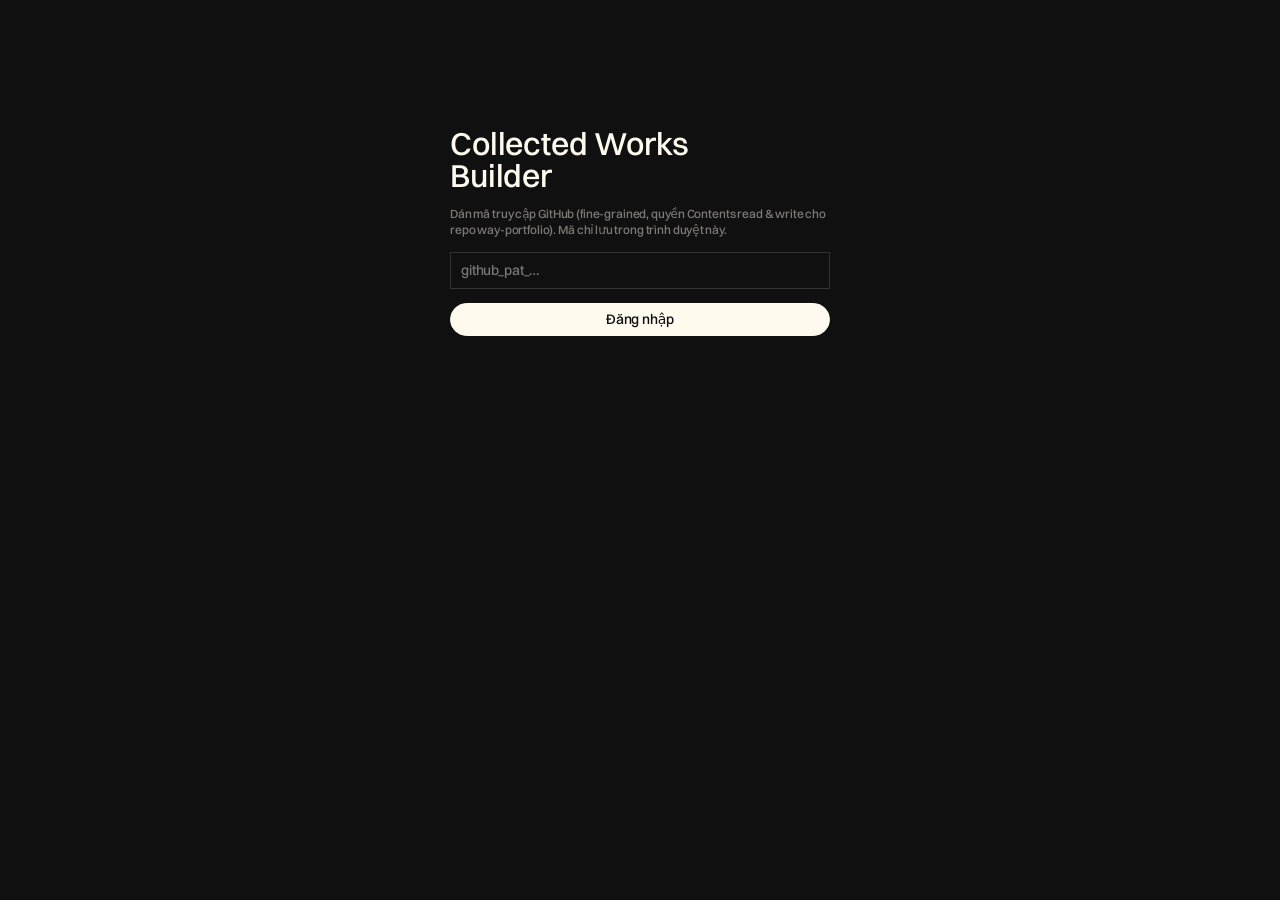
<file: admin/index.html>
<!DOCTYPE html>
<html lang="vi">
<head>
<meta charset="utf-8">
<meta name="viewport" content="width=device-width, initial-scale=1">
<meta name="robots" content="noindex,nofollow">
<title>Builder — Collected Works</title>
<link rel="icon" type="image/png" href="../favicon-32.png">
<style>
@font-face{font-family:"Switzer";font-weight:500;src:url(../assets/fonts/Switzer-Medium.woff2) format("woff2")}
@font-face{font-family:"Switzer";font-weight:400;src:url(../assets/fonts/Switzer-Regular.woff2) format("woff2")}
:root{--bg:#101010;--fg:#fffaee;--mut:rgba(255,250,238,.45);--line:rgba(255,250,238,.14);--card:#171717;--acc:#fffaee;color-scheme:dark}
*{box-sizing:border-box;margin:0;padding:0}
body{background:var(--bg);color:var(--fg);font:500 14px/1.35 "Switzer",system-ui,sans-serif;letter-spacing:-.01em}
button,input,textarea,select{font:inherit;color:inherit;letter-spacing:inherit}
button{background:none;border:.5px solid var(--line);border-radius:100px;padding:6px 12px;cursor:pointer;white-space:nowrap}
button:hover{border-color:var(--fg)}
button.pri{background:var(--fg);color:var(--bg);border-color:var(--fg)}
button.ghost{border-color:transparent;color:var(--mut)} button.ghost:hover{color:var(--fg)}
button:disabled{opacity:.4;cursor:default}
input,textarea,select{width:100%;background:transparent;border:.5px solid var(--line);padding:8px 10px;outline:none}
input:focus,textarea:focus,select:focus{border-color:var(--fg)}
textarea{resize:vertical;min-height:70px}
label{display:flex;flex-direction:column;gap:4px;color:var(--mut);font-size:12px}
label > *{color:var(--fg);font-size:14px}
.row{display:flex;gap:10px;align-items:flex-end}
.row > *{flex:1;min-width:0}
.row > .shrink{flex:none}
header{position:sticky;top:0;z-index:5;display:flex;justify-content:space-between;align-items:center;gap:12px;padding:12px 20px;background:var(--bg);border-bottom:.5px solid var(--line)}
header h1{font-size:18px;font-weight:500}
header .st{color:var(--mut);font-size:12px}
.wrap{display:grid;grid-template-columns:280px 1fr;min-height:calc(100vh - 57px)}
aside{border-right:.5px solid var(--line);padding:16px;display:flex;flex-direction:column;gap:8px}
.wi{display:flex;align-items:center;gap:10px;padding:8px;border:.5px solid transparent;cursor:pointer;user-select:none}
.wi:hover{border-color:var(--line)} .wi.on{border-color:var(--fg)}
.wi img{width:56px;aspect-ratio:16/9;object-fit:cover;background:#222;flex:none}
.wi .t{flex:1;min-width:0;overflow:hidden;text-overflow:ellipsis;white-space:nowrap}
.wi .h{color:var(--mut);cursor:grab;padding:0 4px}
.wi.drag{opacity:.4}
main{padding:20px 28px 120px;display:flex;flex-direction:column;gap:28px;max-width:980px}
section{display:flex;flex-direction:column;gap:12px}
section > h2{font-size:22px;font-weight:500;display:flex;justify-content:space-between;align-items:center}
section > h2 button{font-size:14px}
.grid2{display:grid;grid-template-columns:1fr 1fr;gap:12px}
.box{border:.5px solid var(--line);padding:14px;display:flex;flex-direction:column;gap:12px;background:var(--card)}
.box .bh{display:flex;justify-content:space-between;align-items:center;gap:8px}
.box .bh b{font-weight:500}
.tag{font-size:11px;color:var(--mut);border:.5px solid var(--line);border-radius:100px;padding:2px 8px}
.slot{display:flex;gap:10px;align-items:center}
.thumb{width:120px;aspect-ratio:16/9;background:#222 center/cover no-repeat;flex:none;position:relative;overflow:hidden}
.thumb video,.thumb img{width:100%;height:100%;object-fit:cover;display:block}
.thumb.big{width:260px;aspect-ratio:auto;min-height:90px;background:#222}
.thumb.big img,.thumb.big video{height:auto;object-fit:contain}
.slot.stack{flex-direction:column;align-items:stretch}
.slot.stack .thumb.big{width:100%}
.cols{display:grid;gap:12px}
.lgrid{display:grid;gap:12px;grid-template-columns:repeat(2,minmax(0,1fr));align-items:start}
.lg-full{grid-template-columns:1fr}
.lg-three-46{grid-template-columns:repeat(3,minmax(0,1fr))}
.lg-half-45-169.swapped .lc0,.lg-bento.swapped .lc0{order:2}
.lg-bento .lc0{grid-column:1;grid-row:1 / span 2}
.lg-bento .lc1{grid-column:2;grid-row:1} .lg-bento .lc2{grid-column:2;grid-row:2}
.lg-bento.swapped .lc0{grid-column:2} .lg-bento.swapped .lc1,.lg-bento.swapped .lc2{grid-column:1}
.lcell{display:flex;flex-direction:column;gap:6px}
.spec{font-size:11px;color:var(--mut)}
.meta{font-size:12px;color:var(--mut)} .meta.warn{color:#ffb86b}
.sw{flex-direction:row;align-items:center;gap:6px;color:var(--fg);font-size:13px;cursor:pointer}
.sw input{width:auto}
.thumb.big img,.thumb.big video{height:100%;object-fit:cover}
.lpick{display:grid;grid-template-columns:repeat(5,minmax(0,1fr));gap:10px}
.lpick button{border-radius:0;display:flex;flex-direction:column;gap:8px;align-items:stretch;padding:10px;white-space:normal;text-align:left}
.mini{display:grid;gap:3px;height:54px}
.mini i{background:var(--mut);opacity:.5;display:block}
@media (max-width:800px){.lpick{grid-template-columns:repeat(2,1fr)}.lgrid,.lg-three-46{grid-template-columns:1fr}.lg-bento .lc0,.lg-bento .lc1,.lg-bento .lc2{grid-column:auto;grid-row:auto}}
.slot .info{flex:1;min-width:0;display:flex;flex-direction:column;gap:6px}
.slot .path{color:var(--mut);font-size:12px;word-break:break-all}
.items{display:flex;flex-direction:column;gap:10px}
.it{border-top:.5px dashed var(--line);padding-top:10px;display:flex;flex-direction:column;gap:8px}
.mut{color:var(--mut);font-size:12px}
.login{max-width:420px;margin:12vh auto;display:flex;flex-direction:column;gap:14px;padding:20px}
.login h1{font-size:32px;font-weight:500;line-height:1}
.qback{position:fixed;inset:0;background:rgba(0,0,0,.7);display:flex;align-items:center;justify-content:center;z-index:50;padding:16px}
.qbox{background:var(--card);border:.5px solid var(--line);padding:16px;display:flex;flex-direction:column;gap:12px;width:min(520px,100%);max-height:94vh;overflow:auto}
.qprev{background:#111;display:flex;justify-content:center}.qprev img{max-width:100%;max-height:40vh;display:block}
.qbox label{display:flex;flex-direction:column;gap:6px}.qsize{font-size:14px}
.toast{position:fixed;left:50%;bottom:20px;transform:translateX(-50%);background:var(--fg);color:var(--bg);padding:10px 16px;border-radius:100px;opacity:0;transition:opacity .3s;pointer-events:none;max-width:90vw;text-align:center}
.toast.on{opacity:1}
.empty{color:var(--mut);padding:40px 0}
@media (max-width:800px){.wrap{grid-template-columns:1fr}aside{border-right:0;border-bottom:.5px solid var(--line)}.grid2{grid-template-columns:1fr}main{padding:16px}}
.tabs{display:flex;gap:6px;margin-right:auto;margin-left:12px}
button.tab.on{background:var(--fg);color:var(--bg);border-color:var(--fg)}
/* Playground: extra images of a shot */
.xs{display:flex;flex-wrap:wrap;gap:10px;align-items:flex-start}
.xi{width:132px;display:flex;flex-direction:column;gap:6px;border:.5px solid transparent;padding:6px;background:var(--card);cursor:grab;user-select:none}
.xi:hover{border-color:var(--line)} .xi.drag{opacity:.4}
.xi .xt{position:relative;aspect-ratio:4/5;background:#222;overflow:hidden}
.xi .xt img{width:100%;height:100%;object-fit:contain;display:block;-webkit-user-drag:none}
.xi .xn{position:absolute;left:4px;top:4px;font-size:11px;background:var(--bg);color:var(--mut);padding:1px 6px;border-radius:100px}
.xi .xb{display:flex;gap:4px}
.xi .xb button{flex:1;padding:3px 0;font-size:12px}
.xadd{width:132px;min-height:120px;border-style:dashed;border-radius:0;white-space:normal}
</style>
</head>
<body>
<div id="app"></div>
<div class="toast" id="toast"></div>
<script>
(function(){
/* ======== Settings ======== */
var REPO={owner:"robertwilliamdao",repo:"way-portfolio",branch:"main"};
var DATA_PATH="data/works.js", MEDIA_DIR="assets/works/", PLAY_PATH="data/play.js", PLAY_DIR="assets/play/";
var MAX_IMG=1920, IMG_Q=.82, MAX_FILE=25*1024*1024;
var SUGGEST_Q=.78, SUGGEST_Q_HEAVY=.7, HEAVY_BYTES=400*1024;   /* default for new uploads; lower if the 1920px file is still > 400KB (grainy images) */
var API="https://api.github.com/repos/"+REPO.owner+"/"+REPO.repo;

/* ======== State ======== */
var token=localStorage.getItem("way-gh-token")||"";
var works=[], sel=0, play=[], psel=0, playOk=true, mode="works", dirty=false, pending={};   /* play = Playground shots; playOk=false if data/play.js could not be read (then it is never overwritten) */   /* pending: path -> {blob, url, kind} */
var app=document.getElementById("app");

/* ======== Helpers ======== */
function h(tag,attrs,kids){ var el=document.createElement(tag); attrs=attrs||{};
  for(var k in attrs){ var v=attrs[k]; if(k==="on") for(var e in v) el.addEventListener(e,v[e]); else if(k==="html") el.innerHTML=v; else if(v!==false&&v!=null) el.setAttribute(k,v===true?"":v); }
  (kids||[]).forEach(function(c){ if(c!=null) el.appendChild(typeof c==="string"?document.createTextNode(c):c); }); return el; }
function toast(msg,ms){ var t=document.getElementById("toast"); t.textContent=msg; t.classList.add("on"); clearTimeout(t._t); t._t=setTimeout(function(){ t.classList.remove("on"); },ms||2600); }
function slug(s){ return (s||"work").toLowerCase().normalize("NFD").replace(/[\u0300-\u036f]/g,"").replace(/đ/g,"d").replace(/[^a-z0-9]+/g,"-").replace(/^-|-$/g,"")||"work"; }
function isVideo(p){ return /\.(mp4|webm|mov|m4v)(\?|$)/i.test(p||""); }
function src(p){ if(!p) return ""; if(pending[p]) return pending[p].url; if(/^https?:|^blob:|^data:/.test(p)) return p; return "../"+p; }
function mark(){ dirty=true; renderHeader(); }
function b64ToText(b){ return decodeURIComponent(escape(atob(b.replace(/\n/g,"")))); }
function textToB64(t){ return btoa(unescape(encodeURIComponent(t))); }
function blobToB64(blob){ return new Promise(function(res,rej){ var r=new FileReader(); r.onload=function(){ res(String(r.result).split(",")[1]); }; r.onerror=rej; r.readAsDataURL(blob); }); }

/* ======== GitHub ======== */
function gh(path,opt){ opt=opt||{};
  return fetch(API+path,{method:opt.method||"GET",headers:{"Authorization":"Bearer "+token,"Accept":"application/vnd.github+json","X-GitHub-Api-Version":"2022-11-28"},body:opt.body?JSON.stringify(opt.body):undefined})
    .then(function(r){ if(r.status===401) throw new Error("Mã truy cập sai hoặc đã hết hạn."); if(r.status===403||r.status===404) throw new Error("Mã không có quyền ghi vào repo way-portfolio."); if(!r.ok) throw new Error("GitHub báo lỗi "+r.status); return r.json(); }); }
function load(){
  return Promise.all([gh("/contents/"+DATA_PATH+"?ref="+REPO.branch),gh("/contents/"+PLAY_PATH+"?ref="+REPO.branch).catch(function(){ return null; })]).then(function(r){
    var txt=b64ToText(r[0].content), i=txt.indexOf("["), j=txt.lastIndexOf("]");
    works=JSON.parse(txt.slice(i,j+1)).map(migrate); sel=0; dirty=false; pending={};
    play=[]; psel=0; playOk=true;
    if(r[1]){ try{ var t=b64ToText(r[1].content), k=t.indexOf("window.PLAY"), a=t.indexOf("[",k), z=t.lastIndexOf("]"); play=JSON.parse(t.slice(a,z+1)); }catch(e){ play=[]; playOk=false; } }
  });
}
/* Older data used frames/mockups; keep only the image or video each block shows */
function pickSrc(f){ if(!f) return ""; return f.src||f.bg||((f.items||[])[0]||{}).src||""; }
function migrate(w){
  w.blocks=(w.blocks||[]).map(function(b){
    if(b.type==="text") return b;
    if(b.type==="layout") return b;
    if(b.type==="row"){ var its=(b.items&&typeof b.items[0]==="string")?b.items:(b.cells||[]).map(pickSrc);
      return its.length>=3?{type:"layout",layout:"three-46",items:its.slice(0,3)}:{type:"layout",layout:"half-45",items:[its[0]||"",its[1]||""]}; }
    return {type:"layout",layout:"full",items:[pickSrc(b)]};
  }).filter(function(b){ return b.type==="text"||(b.items&&b.items.some(Boolean)); });
  return w;
}
function serialize(){ return "/* Edited by the builder (admin/). Every work: card info, detail info, and a list of layout blocks. */\nwindow.WORKS = "+JSON.stringify(works,function(k,v){ return k==="_idTouched"?undefined:v; },2)+";\n"; }
var PLAY_HEAD="/* Playground shots. Edited by the builder (admin/, tab Playground) or by hand.\n   title = headline, note = body: shown at the bottom of the Playground while the pointer is on a shot, and under the image when it is opened.\n   src = image ending in -r.webp (the site uses the -r-640 and -r-1280 copies the builder makes).\n   more = optional extra images (same format as src). They show only in the pop-up, beside the main image (src, always the first); drag sideways to see the next.\n   ar / pos are optional and force a crop (aspect ratio, focus point 0..1). Without them a shot keeps its own aspect ratio. */\nwindow.PLAY = ";
function cleanShot(s){ var o=Object.assign({},s), m=(s.more||[]).filter(Boolean); if(m.length) o.more=m; else delete o.more; return o; }   /* no empty "more" in the file */
function serializePlay(){ return PLAY_HEAD+JSON.stringify(play.filter(function(s){ return s.src; }).map(cleanShot),null,2)+";\n"; }   /* a shot without an image is not published */
function usedPaths(){ var s=JSON.stringify(works)+JSON.stringify(play), out=[];
  Object.keys(pending).forEach(function(p){ if(pending[p].variant) return; if(s.indexOf('"'+p+'"')>=0){ out.push(p);
    if(/-r\.webp$/.test(p)){ var b=p.replace(/\.webp$/,""); [b+"-1280.webp",b+"-640.webp"].forEach(function(v){ if(pending[v]) out.push(v); }); } } });
  return out; }
function publish(){
  var paths=usedPaths(), btn=document.getElementById("pub"); btn.disabled=true;
  var head,baseTree;
  toast("Đang đăng…",60000);
  return gh("/git/ref/heads/"+REPO.branch).then(function(r){ head=r.object.sha; return gh("/git/commits/"+head); })
  .then(function(c){ baseTree=c.tree.sha;
    return paths.reduce(function(p,path){ return p.then(function(acc){
      return blobToB64(pending[path].blob).then(function(b64){ return gh("/git/blobs",{method:"POST",body:{content:b64,encoding:"base64"}}); })
        .then(function(b){ acc.push({path:path,mode:"100644",type:"blob",sha:b.sha}); return acc; });
    }); },Promise.resolve([]));
  }).then(function(tree){
    return gh("/git/blobs",{method:"POST",body:{content:textToB64(serialize()),encoding:"base64"}})
      .then(function(b){ tree.push({path:DATA_PATH,mode:"100644",type:"blob",sha:b.sha});
        if(!playOk) return tree;
        return gh("/git/blobs",{method:"POST",body:{content:textToB64(serializePlay()),encoding:"base64"}}).then(function(b2){ tree.push({path:PLAY_PATH,mode:"100644",type:"blob",sha:b2.sha}); return tree; }); })
      .then(function(tr){ return gh("/git/trees",{method:"POST",body:{base_tree:baseTree,tree:tr}}); });
  }).then(function(t){ return gh("/git/commits",{method:"POST",body:{message:"Update works & playground via builder",tree:t.sha,parents:[head]}}); })
  .then(function(c){ return gh("/git/refs/heads/"+REPO.branch,{method:"PATCH",body:{sha:c.sha}}); })
  .then(function(){ paths.forEach(function(p){ pending[p].published=true; }); dirty=false; renderHeader(); toast("Đã đăng. Site cập nhật sau khoảng 1 phút.",5000); })
  .catch(function(e){ toast("Không đăng được: "+e.message,6000); })
  .finally(function(){ btn.disabled=false; });
}

/* ======== Media ======== */
/* Every image is saved in 3 sizes: name-r.webp (≤1920), name-r-1280.webp, name-r-640.webp — the site picks the right one */
function encode(bm,maxW,q){
  var s=Math.min(1,maxW/Math.max(bm.width,bm.height)), c=document.createElement("canvas");
  c.width=Math.round(bm.width*s); c.height=Math.round(bm.height*s); c.getContext("2d").drawImage(bm,0,0,c.width,c.height);
  return new Promise(function(res){ c.toBlob(res,"image/webp",q==null?IMG_Q:q); });
}
/* opts: {q, maxW} quality / max size for all 3 variants; {auto:true} picks the suggested quality; {keep:true} remembers the source so the picture can be re-tuned */
function makeVariants(bm,path,fullBlob,opts){
  opts=opts||{}; var maxW=opts.maxW||MAX_IMG, q=opts.q;
  var first=fullBlob?Promise.resolve(fullBlob):encode(bm,maxW,opts.auto?SUGGEST_Q:q);
  return first.then(function(b0){
    if(opts.auto&&b0.size>HEAVY_BYTES){ q=SUGGEST_Q_HEAVY; return encode(bm,maxW,q); }
    if(opts.auto) q=SUGGEST_Q;
    return b0;
  }).then(function(b0){
    return Promise.all([encode(bm,Math.min(1280,maxW),q),encode(bm,Math.min(640,maxW),q)]).then(function(r){ return [b0,r[0],r[1]]; });
  }).then(function(bl){
    if(bl[0].size>MAX_FILE) throw new Error("Ảnh sau khi nén vẫn lớn hơn 25MB.");
    var b=path.replace(/\.webp$/,""), old=pending[path]||{};
    [path,b+"-1280.webp",b+"-640.webp"].forEach(function(k){ if(pending[k]) URL.revokeObjectURL(pending[k].url); });
    var meta=opts.keep?{bm:bm,q:q==null?IMG_Q:q,maxW:maxW,orig:opts.orig||old.orig||0}:{};
    pending[path]=Object.assign({blob:bl[0],url:URL.createObjectURL(bl[0]),kind:"image"},meta);
    pending[b+"-1280.webp"]={blob:bl[1],url:URL.createObjectURL(bl[1]),kind:"image",variant:true};
    pending[b+"-640.webp"]={blob:bl[2],url:URL.createObjectURL(bl[2]),kind:"image",variant:true};
    return path;
  });
}
function processFile(file,base,dir){
  if(file.size>MAX_FILE&&!/^image\//.test(file.type)) return Promise.reject(new Error("File lớn hơn 25MB. Hãy nén video, hoặc đưa lên R2 rồi dán link."));
  var stamp=Date.now().toString(36);
  if(/^video\//.test(file.type)){
    var ext=(file.name.split(".").pop()||"mp4").toLowerCase(), path=(dir||MEDIA_DIR)+base+"-"+stamp+"."+ext;
    pending[path]={blob:file,url:URL.createObjectURL(file),kind:"video"}; return Promise.resolve(path);
  }
  if(!/^image\//.test(file.type)) return Promise.reject(new Error("Chỉ nhận ảnh hoặc video."));
  return createImageBitmap(file).then(function(bm){ return makeVariants(bm,(dir||MEDIA_DIR)+base+"-"+stamp+"-r.webp",null,{auto:true,keep:true,orig:file.size}); });
}
/* ======== Per-image quality dialog (click any image: one uploaded this session keeps its source, a published one is loaded from the site) ======== */
function fmtKB(n){ return n>=1048576?(n/1048576).toFixed(2)+" MB":Math.round(n/1024)+" KB"; }
var loaded={};   /* published images opened in the dialog: path -> {bm,blob,orig,q,maxW,existing}. Only a level the user applies puts the image into the commit */
function canTune(p){ return !!p&&!isVideo(p)&&/-r\.webp$/.test(p)&&!/^(https?:|blob:|data:)/.test(p); }   /* images the builder made (name-r.webp) */
function qualitySource(path){
  var P=pending[path]; if(P&&P.bm) return Promise.resolve(P);
  if(loaded[path]) return Promise.resolve(loaded[path]);
  if(/^(https?:|blob:|data:)/.test(path)) return Promise.reject(new Error("Ảnh dán từ link ngoài (R2, CDN) không chỉnh được ở đây. Hãy tải file lên builder."));
  if(!/-r\.webp$/.test(path)) return Promise.reject(new Error("Chỉ chỉnh được ảnh do builder tạo (tên kết thúc bằng -r.webp). Hãy tải ảnh này lên lại để chỉnh."));
  toast("Đang tải ảnh…",30000);
  return (P&&P.blob?Promise.resolve(P.blob):fetch("../"+path).then(function(r){ if(!r.ok) throw new Error("Không tải được ảnh (mã "+r.status+")."); return r.blob(); }))
    .then(function(bl){ return createImageBitmap(bl).then(function(bm){ return (loaded[path]={bm:bm,blob:bl,orig:bl.size,q:.7,maxW:1920,existing:true}); }); });
}
function editQuality(path,done){
  if(!path||isVideo(path)) return;
  qualitySource(path).then(function(P){ document.getElementById("toast").classList.remove("on"); openQuality(path,done,P); }).catch(function(e){ toast(e.message,5000); });
}
function openQuality(path,done,P0){
  var P=P0||pending[path]; if(!P||!P.bm) return;
  var q=Math.round(P.q*100), maxW=P.maxW, timer=null, seq=0, cur=null;
  var img=h("img",{alt:""}), sizeEl=h("div",{class:"qsize"}), qv=h("b",{},[q+"%"]);
  var slider=h("input",{type:"range",min:40,max:95,step:1,value:q});
  var sel2=h("select",{},[h("option",{value:1920},["Tối đa 1920px"]),h("option",{value:1280},["Tối đa 1280px"])]); sel2.value=String(maxW);
  var ok=h("button",{},["Dùng mức này"]), cancel=h("button",{class:"ghost"},["Huỷ"]);
  var bd=h("div",{class:"qback"},[h("div",{class:"qbox"},[
    h("div",{class:"qprev"},[img]),
    h("label",{},["Chất lượng WebP ",qv,slider]), h("label",{},["Kích thước",sel2]),
    sizeEl, h("div",{class:"meta"},["Gợi ý: 78% (70% nếu ảnh nhiều grain). Dưới 60% có thể thấy vỡ hạt."]),
    P.existing?h("div",{class:"meta"},["Ảnh đã đăng: nén lại từ file hiện tại, nên chỉ giảm chất lượng (tăng lên không lấy lại chi tiết đã mất). Ảnh dùng cache dài, người đã xem trước đó có thể vẫn giữ bản cũ."]):null,
    h("div",{class:"row"},[ok,cancel])])]);
  function close(){ clearTimeout(timer); if(cur) URL.revokeObjectURL(cur); bd.remove(); }
  function est(){ var my=++seq; sizeEl.textContent="Đang tính…";
    encode(P.bm,+sel2.value,q/100).then(function(b){ if(my!==seq) return;
      if(cur) URL.revokeObjectURL(cur); cur=URL.createObjectURL(b); img.src=cur;
      sizeEl.textContent="WebP "+q+"%: "+fmtKB(b.size)+(P.orig?"  ·  "+(P.existing?"file hiện tại: ":"file gốc: ")+fmtKB(P.orig):"")+(P.existing&&b.size>=P.orig*.97?"  — chưa nhẹ hơn file hiện tại, kéo thấp hơn":(b.size>HEAVY_BYTES?"  — hơi nặng":"")); }); }
  slider.addEventListener("input",function(){ q=+slider.value; qv.textContent=q+"%"; clearTimeout(timer); timer=setTimeout(est,150); });
  sel2.addEventListener("change",est);
  cancel.addEventListener("click",close);
  bd.addEventListener("click",function(e){ if(e.target===bd) close(); });
  ok.addEventListener("click",function(){ ok.disabled=true; toast("Đang nén…",60000);
    makeVariants(P.bm,path,null,{q:q/100,maxW:+sel2.value,keep:true,orig:P.orig}).then(function(){ close(); mark(); toast("Đã áp dụng "+q+"%."); if(done) done(); })
      .catch(function(e){ ok.disabled=false; toast(e.message,5000); }); });
  document.body.appendChild(bd); est();
}
/* A media picker bound to obj[key]. imagesOnly for covers. */
function mediaSlot(obj,key,opts){
  opts=opts||{};
  var th=h("div",{class:"thumb"+(opts.wide||opts.stack?" big":"")}), path=h("div",{class:"path"}), url=h("input",{placeholder:"…hoặc dán link https (R2, CDN)"});
  var meta=h("div",{class:"meta"}), qinfo=h("div",{class:"meta"});
  function check(w,hh){
    if(!w||!hh){ meta.textContent=""; return; }
    var msg=w+"×"+hh+" · "+ratioText(w,hh), warn=false;
    if(opts.ratio&&Math.abs((w/hh)/opts.ratio-1)>.04){ msg+=" — khác tỉ lệ ô ("+opts.ratioLabel+"), sẽ bị cắt bớt"; warn=true; }
    else if(!opts.quiet&&w<1000&&!isVideo(obj[key])){ msg+=" — ảnh hơi nhỏ, có thể mờ trên màn lớn"; warn=true; }
    meta.textContent=msg; meta.className="meta"+(warn?" warn":"");
  }
  function paint(){ var p=obj[key]; th.innerHTML=""; path.textContent=p||"Chưa có"; meta.textContent="";
    var P=p&&pending[p], can=!!(P&&P.bm)||canTune(p);
    qinfo.textContent=P&&P.bm?"WebP "+Math.round(P.q*100)+"% · "+fmtKB(P.blob.size)+" — bấm vào ảnh để chỉnh chất lượng":(can?"Ảnh đã đăng — bấm vào ảnh để nén lại (chỉ nên giảm chất lượng)":"");
    th.style.cursor=can?"pointer":""; th.title=can?"Chỉnh chất lượng":"";
    if(p){ var el=isVideo(p)?h("video",{src:src(p),muted:true,loop:true,autoplay:true,playsinline:true}):h("img",{src:src(p),alt:""});
      if(opts.ratio) th.style.aspectRatio=String(opts.ratio);
      el.addEventListener(isVideo(p)?"loadedmetadata":"load",function(){ check(el.videoWidth||el.naturalWidth,el.videoHeight||el.naturalHeight); });
      th.appendChild(el); }
    else if(opts.ratio) th.style.aspectRatio=String(opts.ratio);
    url.value=/^https?:/.test(p||"")?p:""; }
  var file=h("input",{type:"file",accept:opts.imagesOnly?"image/*":"image/*,video/mp4,video/webm,video/quicktime",style:"display:none",on:{change:function(){
    var f=file.files[0]; if(!f) return; toast("Đang xử lý…",60000);
    processFile(f,opts.base?opts.base():slug(works[sel]&&works[sel].title),opts.dir).then(function(p){ obj[key]=p; paint(); mark(); toast(opts.imagesOnly?"Đã thêm ảnh.":"Đã thêm."); if(opts.after) opts.after(); })
      .catch(function(e){ toast(e.message,5000); }); file.value=""; }}});
  url.addEventListener("change",function(){ var v=url.value.trim(); if(!v) return; if(opts.imagesOnly&&isVideo(v)){ toast("Ảnh cover phải là ảnh."); return; } obj[key]=v; paint(); mark(); });
  th.addEventListener("click",function(){ editQuality(obj[key],paint); });
  paint();
  return h("div",{class:"slot"+(opts.stack?" stack":"")},[th,h("div",{class:"info"},[
    h("div",{class:"row"},[h("button",{class:"shrink",on:{click:function(){ file.click(); }}},[opts.imagesOnly?"Chọn ảnh":"Chọn ảnh / video"]),
      obj[key]&&!opts.required?h("button",{class:"ghost shrink",on:{click:function(){ if(Array.isArray(obj)) obj[key]=""; else delete obj[key]; paint(); mark(); }}},["Bỏ"]):null]),
    url,meta,qinfo,path,file])]);
}

/* ======== Optimise images uploaded before sizes existed ======== */
function allImagePaths(){
  var set={};
  function add(p){ if(p&&!/^https?:|^blob:|^data:/.test(p)&&!isVideo(p)&&/\.(webp|jpe?g|png)$/i.test(p)&&!/-r\.webp$/.test(p)) set[p]=1; }
  works.forEach(function(w){ add(w.cover); (w.blocks||[]).forEach(function(b){ (b.items||[]).forEach(function(x){ add(typeof x==="string"?x:x&&x.src); }); add(b.src); add(b.bg); }); });
  return Object.keys(set);
}
function optimiseOld(){
  var list=allImagePaths();
  if(!list.length){ toast("Tất cả ảnh đã được tối ưu."); return; }
  if(!confirm("Tạo bản nhỏ cho "+list.length+" ảnh cũ để site tải nhanh hơn? Xong nhớ bấm “Đăng lên site”.")) return;
  var done=0, map={};
  toast("Đang tối ưu 0/"+list.length+"…",600000);
  list.reduce(function(p,path){ return p.then(function(){
    return fetch("../"+path+"?v="+Date.now()).then(function(r){ if(!r.ok) throw 0; return r.blob(); })
      .then(function(blob){ return createImageBitmap(blob).then(function(bm){
        var np=path.replace(/\.(webp|jpe?g|png)$/i,"-r.webp");
        var keep=/\.webp$/i.test(path)&&bm.width<=MAX_IMG&&bm.height<=MAX_IMG?blob:null;   /* reuse the original bytes when possible */
        return makeVariants(bm,np,keep).then(function(){ map[path]=np; });
      }); })
      .catch(function(){ /* skip files that can't be read */ })
      .then(function(){ done++; toast("Đang tối ưu "+done+"/"+list.length+"…",600000); });
  }); },Promise.resolve()).then(function(){
    var txt=JSON.stringify(works); Object.keys(map).forEach(function(o){ txt=txt.split('"'+o+'"').join('"'+map[o]+'"'); });
    works=JSON.parse(txt); mark(); renderList(); renderEditor();
    toast("Đã tối ưu "+Object.keys(map).length+" ảnh. Bấm “Đăng lên site” để áp dụng.",6000);
  });
}

/* ======== Field helpers ======== */
function field(lbl,obj,key,o){ o=o||{};
  var inp=o.area?h("textarea",{rows:o.rows||3}):h("input",{type:o.type||"text",placeholder:o.ph||"",step:o.step||null});
  inp.value=obj[key]==null?"":(o.list?obj[key].join(", "):obj[key]);
  inp.addEventListener("input",function(){ var v=inp.value;
    if(o.list) obj[key]=v.split(",").map(function(s){ return s.trim(); }).filter(Boolean);
    else if(o.type==="number") obj[key]=v===""?undefined:+v; else obj[key]=v;
    mark(); if(o.live) o.live(); });
  return h("label",{},[lbl,inp]); }
function select(lbl,obj,key,options,after){
  var s=h("select",{},options.map(function(op){ return h("option",{value:op[0]},[op[1]]); }));
  s.value=obj[key]||options[0][0]; s.addEventListener("change",function(){ obj[key]=s.value; mark(); if(after) after(); });
  return h("label",{},[lbl,s]); }
function move(arr,i,d){ var j=i+d; if(j<0||j>=arr.length) return; var t=arr[i]; arr[i]=arr[j]; arr[j]=t; mark(); renderEditor(); }
function ctrls(arr,i){ return h("div",{class:"row",style:"flex:none;gap:4px"},[
  h("button",{class:"ghost",title:"Lên",on:{click:function(){ move(arr,i,-1); }}},["↑"]),
  h("button",{class:"ghost",title:"Xuống",on:{click:function(){ move(arr,i,1); }}},["↓"]),
  h("button",{class:"ghost",title:"Xoá",on:{click:function(){ if(confirm("Xoá mục này?")){ arr.splice(i,1); mark(); renderEditor(); } }}},["Xoá"])]); }
/* ======== Layout presets (Figma: "Layout preset", frame width 1920, gap 20) ======== */
var LAYOUTS=[
  {id:"full",name:"1 cột · 16:9",slots:[{ar:16/9,label:"16:9",size:"1920×1080"}]},
  {id:"half-45-169",name:"2 cột · 4:5 + 16:9",swap:true,slots:[{ar:4/5,label:"4:5",size:"950×1188"},{ar:16/9,label:"16:9",size:"950×534"}]},
  {id:"half-45",name:"2 cột · 4:5",slots:[{ar:4/5,label:"4:5",size:"950×1188"},{ar:4/5,label:"4:5",size:"950×1188"}]},
  {id:"bento",name:"2 cột · bento",swap:true,slots:[{ar:4/5,label:"4:5",size:"950×1188"},{ar:950/584,label:"~16:10",size:"950×584"},{ar:950/584,label:"~16:10",size:"950×584"}]},
  {id:"three-46",name:"3 cột · 4:6",slots:[{ar:2/3,label:"4:6",size:"627×940"},{ar:2/3,label:"4:6",size:"627×940"},{ar:2/3,label:"4:6",size:"627×940"}]}
];
function L(id){ return LAYOUTS.filter(function(l){ return l.id===id; })[0]||LAYOUTS[0]; }
function gcd(x,y){ return y?gcd(y,x%y):x; }
function ratioText(w,hh){ var g=gcd(w,hh), a=w/g, b=hh/g; var known=[[16,9],[4,5],[2,3],[1,1],[3,2],[16,10],[9,16],[21,9],[4,3]];
  for(var i=0;i<known.length;i++) if(Math.abs(w/hh-known[i][0]/known[i][1])<.01) return known[i][0]+":"+known[i][1];
  return a<=50&&b<=50?a+":"+b:(w/hh).toFixed(2)+":1"; }

/* ======== Block editors: a layout preset or a numbered text ======== */
function blockEditor(bk,i,arr){
  if(bk.type==="text") return h("div",{class:"box"},[h("div",{class:"bh"},[h("b",{},["Đoạn mô tả (01, 02…)"]),ctrls(arr,i)]),field("Tiêu đề nhỏ",bk,"label"),field("Nội dung",bk,"text",{area:true,rows:4})]);
  var lay=L(bk.layout); bk.items=bk.items||[]; while(bk.items.length<lay.slots.length) bk.items.push("");
  var order=lay.slots.map(function(_,k){ return k; });
  var grid=h("div",{class:"lgrid lg-"+lay.id+(bk.swap?" swapped":"")});
  lay.slots.forEach(function(sl,k){
    grid.appendChild(h("div",{class:"lcell lc"+k},[
      h("div",{class:"spec"},["Ô "+(k+1)+" · "+sl.label+" · xuất "+sl.size]),
      mediaSlot(bk.items,k,{stack:true,ratio:sl.ar,ratioLabel:sl.label})]));
  });
  var head=[h("b",{},[lay.name])];
  if(lay.swap) head.push(h("label",{class:"sw"},[h("input",{type:"checkbox",checked:bk.swap?true:null,on:{change:function(e){ bk.swap=e.target.checked; mark(); renderEditor(); }}}),"Đổi trái ↔ phải"]));
  return h("div",{class:"box"},[h("div",{class:"bh"},[h("div",{class:"row",style:"flex:none;align-items:center;gap:14px"},head),ctrls(arr,i)]),grid]);
}

/* ======== Screens ======== */
function renderLogin(err){
  app.innerHTML="";
  var inp=h("input",{type:"password",placeholder:"github_pat_…",value:token});
  app.appendChild(h("div",{class:"login"},[h("h1",{},["Collected Works",h("br"),"Builder"]),
    h("p",{class:"mut"},["Dán mã truy cập GitHub (fine-grained, quyền Contents read & write cho repo way-portfolio). Mã chỉ lưu trong trình duyệt này."]),
    inp, err?h("p",{style:"color:#ff8a7a"},[err]):null,
    h("button",{class:"pri",on:{click:function(){ token=inp.value.trim(); if(!token) return; localStorage.setItem("way-gh-token",token); start(); }}},["Đăng nhập"])]));
}
function renderHeader(){
  var hd=document.querySelector("header"); if(!hd) return;
  hd.querySelector(".st").textContent=dirty?"Có thay đổi chưa đăng":"Đã đồng bộ với site";
}
function renderApp(){
  app.innerHTML="";
  app.appendChild(h("header",{},[h("h1",{},["Builder"]),h("div",{class:"tabs"},[tabBtn("Works","works"),tabBtn("Playground","play")]),h("span",{class:"st"},[""]),
    h("div",{class:"row",style:"flex:none"},[
      h("a",{href:"../",target:"_blank",style:"color:var(--mut);text-decoration:none;padding:6px"},["Mở site ↗"]),
      h("button",{on:{click:optimiseOld},title:"Tạo bản nhỏ cho ảnh đã đăng trước đây"},["Tối ưu ảnh cũ"]),
      h("button",{on:{click:preview}},["Xem trước"]),
      h("button",{class:"pri",id:"pub",on:{click:publish}},["Đăng lên site"]),
      h("button",{class:"ghost",on:{click:function(){ if(dirty&&!confirm("Có thay đổi chưa đăng. Vẫn đăng xuất?")) return; localStorage.removeItem("way-gh-token"); token=""; renderLogin(); }}},["Đăng xuất"])])]));
  var aside=h("aside"), main=h("main",{id:"ed"});
  app.appendChild(h("div",{class:"wrap"},[aside,main]));
  app.appendChild(h("input",{id:"multiPlay",type:"file",multiple:true,accept:"image/*",style:"display:none",on:{change:addShots}}));
  renderList(); renderEditor(); renderHeader();
}
function tabBtn(label,m){ return h("button",{class:"tab"+(mode===m?" on":""),on:{click:function(){ if(mode===m) return; mode=m; renderApp(); }}},[label]); }
function renderList(){
  if(mode==="play"){ renderPlayList(); return; }
  var aside=document.querySelector("aside"); aside.innerHTML="";
  aside.appendChild(h("div",{class:"bh",style:"display:flex;justify-content:space-between;align-items:center"},[h("span",{class:"mut"},[works.length+" work · kéo để đổi thứ tự"]),
    h("button",{on:{click:function(){ works.push(blankWork()); sel=works.length-1; mark(); renderList(); renderEditor(); }}},["+ Work mới"])]));
  var dragI=null;
  works.forEach(function(w,i){
    var it=h("div",{class:"wi"+(i===sel?" on":""),draggable:"true",on:{
      click:function(){ sel=i; renderList(); renderEditor(); },
      dragstart:function(){ dragI=i; it.classList.add("drag"); },
      dragend:function(){ it.classList.remove("drag"); },
      dragover:function(e){ e.preventDefault(); },
      drop:function(e){ e.preventDefault(); if(dragI===null||dragI===i) return; var m=works.splice(dragI,1)[0]; works.splice(i,0,m); sel=i; mark(); renderList(); renderEditor(); }}},
      [h("span",{class:"h"},["⋮⋮"]),h("img",{src:src(w.cover),alt:""}),h("span",{class:"t"},[w.title||"(chưa đặt tên)"])]);
    aside.appendChild(it);
  });
}
function blankWork(){ return {id:"",title:"",type:"",services:[],summary:"",cover:"",view:"",client:"",role:"",year:String(new Date().getFullYear()),descriptions:[{label:"Overview",text:""}],blocks:[]}; }
function renderEditor(){
  var main=document.getElementById("ed"); if(!main) return; main.innerHTML="";
  if(mode==="play"){ renderPlayEditor(main); return; }
  var w=works[sel]; if(!w){ main.appendChild(h("p",{class:"empty"},["Chưa có work nào. Bấm “+ Work mới”."])); return; }
  var titleLive=function(){ if(!w._idTouched) w.id=slug(w.title); renderList(); };
  /* card */
  main.appendChild(h("section",{},[h("h2",{},["Thông tin card",
      h("div",{class:"row",style:"flex:none"},[
        h("button",{on:{click:function(){ var c=JSON.parse(JSON.stringify(w)); c.title+=" (bản sao)"; c.id=slug(c.title); works.splice(sel+1,0,c); sel++; mark(); renderList(); renderEditor(); }}},["Nhân bản"]),
        h("button",{on:{click:function(){ if(confirm("Xoá work “"+(w.title||"")+"”?")){ works.splice(sel,1); sel=Math.max(0,sel-1); mark(); renderList(); renderEditor(); } }}},["Xoá work"])])]),
    h("div",{class:"grid2"},[field("Tên project",w,"title",{live:titleLive}),field("Category (vd B2B)",w,"type",{live:renderList})]),
    field("Service (cách nhau bằng dấu phẩy)",w,"services",{list:true,ph:"Presentation, Website"}),
    field("Mô tả ngắn trên card",w,"summary",{area:true}),
    h("div",{class:"mut"},["Ảnh cover (bắt buộc là ảnh, dùng cho card, loading và hover)"]),
    mediaSlot(w,"cover",{imagesOnly:true,required:true,after:renderList}),
    h("div",{class:"grid2"},[field("Vùng cắt cover (tuỳ chọn, vd 50% 38%)",w,"coverPosition",{ph:"50% 50%"}),
      (function(){ var l=field("Mã link (#…)",w,"id"); l.querySelector("input").addEventListener("input",function(){ w._idTouched=true; }); return l; })()])]));
  /* detail */
  var descs=h("div",{class:"items"});
  (w.descriptions||[]).forEach(function(d,k){ descs.appendChild(h("div",{class:"box"},[h("div",{class:"bh"},[h("b",{},["Mô tả "+(k+1)]),ctrls(w.descriptions,k)]),
    field("Tiêu đề nhỏ",d,"label"),field("Nội dung",d,"text",{area:true,rows:4})])); });
  main.appendChild(h("section",{},[h("h2",{},["Thông tin chi tiết"]),
    h("div",{class:"grid2"},[field("Client",w,"client"),field("Role",w,"role")]),
    h("div",{class:"grid2"},[field("Year",w,"year"),field("Link View work (để trống = ẩn nút)",w,"view",{ph:"https://"})]),
    h("div",{class:"bh",style:"display:flex;justify-content:space-between;align-items:center"},[h("span",{class:"mut"},["Các đoạn mô tả bên phải (Overview, Assignment…)"]),
      h("button",{on:{click:function(){ (w.descriptions=w.descriptions||[]).push({label:"",text:""}); mark(); renderEditor(); }}},["+ Đoạn mô tả"])]),
    descs]));
  /* blocks */
  var blocks=h("div",{class:"items"});
  (w.blocks||[]).forEach(function(bk,k){ blocks.appendChild(blockEditor(bk,k,w.blocks)); });
  function add(b){ (w.blocks=w.blocks||[]).push(b); mark(); renderEditor(); setTimeout(function(){ window.scrollTo({top:document.body.scrollHeight,behavior:"smooth"}); },50); }
  var multi=h("input",{type:"file",multiple:true,accept:"image/*,video/mp4,video/webm,video/quicktime",style:"display:none",on:{change:function(){
    var files=[].slice.call(multi.files); multi.value=""; if(!files.length) return; toast("Đang xử lý "+files.length+" file…",60000);
    files.reduce(function(p,f){ return p.then(function(){ return processFile(f,slug(w.title)).then(function(path){ (w.blocks=w.blocks||[]).push({type:"layout",layout:"full",items:[path]}); }); }); },Promise.resolve())
      .then(function(){ mark(); renderEditor(); toast("Đã thêm "+files.length+" khối."); })
      .catch(function(e){ toast(e.message,5000); renderEditor(); });
  }}});
  var MINI={"full":'<div class="mini" style="grid-template-columns:1fr"><i></i></div>',
    "half-45-169":'<div class="mini" style="grid-template-columns:1fr 1fr;align-items:start"><i style="height:54px"></i><i style="height:30px"></i></div>',
    "half-45":'<div class="mini" style="grid-template-columns:1fr 1fr"><i></i><i></i></div>',
    "bento":'<div class="mini" style="grid-template-columns:1fr 1fr;grid-template-rows:1fr 1fr"><i style="grid-row:span 2"></i><i></i><i></i></div>',
    "three-46":'<div class="mini" style="grid-template-columns:1fr 1fr 1fr"><i></i><i></i><i></i></div>'};
  main.appendChild(h("section",{},[h("h2",{},["Ảnh / video bên dưới (xếp từ trên xuống)"]),
    h("p",{class:"mut"},["Chọn một layout rồi thả ảnh/video vào từng ô. Mỗi ô ghi sẵn kích thước nên xuất từ Figma; ảnh lệch tỉ lệ sẽ được cảnh báo và bị cắt cho vừa ô. Ảnh tự nén WebP, video MP4/WebM tối đa 25MB."]),
    blocks,multi,
    h("div",{class:"lpick"},LAYOUTS.map(function(l){
      return h("button",{on:{click:function(){ add({type:"layout",layout:l.id,items:l.slots.map(function(){ return ""; })}); }}},[h("div",{html:MINI[l.id]}),"+ "+l.name]); })),
    h("div",{class:"row",style:"flex-wrap:wrap;justify-content:flex-start"},[
      h("button",{class:"shrink",on:{click:function(){ multi.click(); }}},["+ Nhiều ảnh 16:9 cùng lúc"]),
      h("button",{class:"shrink",on:{click:function(){ add({type:"text",label:"",text:""}); }}},["+ Đoạn mô tả số"])])]));
}

/* ======== Playground: shots (image + headline + body) ======== */
function blankShot(){ return {title:"",note:"",src:""}; }
function pthumb(s){ var p=s.src; if(!p) return ""; if(pending[p]) return pending[p].url; return /^https?:|^blob:|^data:/.test(p)?p:"../"+p.replace(/-r\.webp$/,"-r-640.webp"); }
function addShots(e){
  var inp=e.target, files=[].slice.call(inp.files); inp.value=""; if(!files.length) return;
  toast("Đang xử lý "+files.length+" ảnh…",60000);
  files.reduce(function(p,f){ return p.then(function(){
    if(!/^image\//.test(f.type)) return Promise.reject(new Error("Playground chỉ nhận ảnh."));
    return processFile(f,slug(f.name.replace(/\.[^.]+$/,""))||"shot",PLAY_DIR).then(function(path){ play.push({title:"",note:"",src:path}); });
  }); },Promise.resolve())
    .then(function(){ psel=play.length-1; mark(); renderList(); renderEditor(); toast("Đã thêm "+files.length+" shot. Bấm vào từng shot để viết headline và body."); })
    .catch(function(err){ toast(err.message,5000); renderList(); renderEditor(); });
}
/* Extra images of a shot (data: more). The image above is the main one (the first); these sit beside it in the pop-up. */
function thumbSrc(p){ if(!p) return ""; if(pending[p]) return pending[p].url; return /^https?:|^blob:|^data:/.test(p)?p:"../"+p.replace(/-r\.webp$/,"-r-640.webp"); }
function addExtras(s,inp,done){
  var files=[].slice.call(inp.files); inp.value=""; if(!files.length) return;
  toast("Đang xử lý "+files.length+" ảnh…",60000);
  files.reduce(function(p,f){ return p.then(function(){
    if(!/^image\//.test(f.type)) return Promise.reject(new Error("Ảnh bổ sung chỉ nhận ảnh."));
    return processFile(f,(slug(s.title)||"shot")+"-"+((s.more||[]).length+2),PLAY_DIR).then(function(path){ (s.more=s.more||[]).push(path); });
  }); },Promise.resolve())
    .then(function(){ mark(); done(); toast("Đã thêm "+files.length+" ảnh bổ sung."); })
    .catch(function(err){ mark(); done(); toast(err.message,5000); });
}
function extrasBox(s){
  var box=h("div",{class:"xs"}), file=h("input",{type:"file",accept:"image/*",multiple:true,style:"display:none"}), dragI=null;
  function move(i,d){ var j=i+d; if(j<0||j>=s.more.length) return; var m=s.more.splice(i,1)[0]; s.more.splice(j,0,m); mark(); paint(); }
  function makeMain(i){ var m=s.more[i]; s.more[i]=s.src; s.src=m; delete s.ar; delete s.pos; mark(); renderList(); renderEditor(); }   /* swap with the main image; its forced crop no longer applies */
  function paint(){
    box.innerHTML="";
    (s.more||[]).forEach(function(p,i){
      var P=pending[p], img=h("img",{src:thumbSrc(p),alt:"",draggable:"false"});
      if((P&&P.bm)||canTune(p)){ img.style.cursor="pointer"; img.title="Chỉnh chất lượng nén"; img.addEventListener("click",function(){ editQuality(p,paint); }); }
      var card=h("div",{class:"xi",draggable:"true",on:{
        dragstart:function(){ dragI=i; card.classList.add("drag"); },
        dragend:function(){ card.classList.remove("drag"); },
        dragover:function(e){ e.preventDefault(); },
        drop:function(e){ e.preventDefault(); if(dragI===null||dragI===i) return; var m=s.more.splice(dragI,1)[0]; s.more.splice(i,0,m); dragI=null; mark(); paint(); }}},[
        h("div",{class:"xt"},[img,h("span",{class:"xn"},[String(i+2)])]),
        h("div",{class:"xb"},[
          h("button",{title:"Đặt làm ảnh chính (đổi chỗ với ảnh chính hiện tại)",on:{click:function(){ makeMain(i); }}},["★"]),
          h("button",{title:"Dịch sang trái",on:{click:function(){ move(i,-1); }}},["←"]),
          h("button",{title:"Dịch sang phải",on:{click:function(){ move(i,1); }}},["→"]),
          h("button",{title:"Bỏ ảnh này",on:{click:function(){ s.more.splice(i,1); mark(); paint(); renderList(); }}},["✕"])])]);
      box.appendChild(card);
    });
    box.appendChild(h("button",{class:"xadd",on:{click:function(){ file.click(); }}},["+ Thêm ảnh bổ sung"]));
  }
  file.addEventListener("change",function(){ addExtras(s,file,function(){ paint(); renderList(); }); });
  paint(); return h("div",{},[box,file]);
}
function renderPlayList(){
  var aside=document.querySelector("aside"); aside.innerHTML="";
  if(!playOk){ aside.appendChild(h("p",{class:"mut"},["Không đọc được data/play.js."])); return; }
  aside.appendChild(h("div",{class:"bh",style:"display:flex;justify-content:space-between;align-items:center;gap:6px;flex-wrap:wrap"},[h("span",{class:"mut"},[play.length+" shot · kéo để đổi thứ tự"]),
    h("div",{class:"row",style:"flex:none;gap:6px"},[
      h("button",{on:{click:function(){ play.push(blankShot()); psel=play.length-1; mark(); renderList(); renderEditor(); }}},["+ Shot"]),
      h("button",{on:{click:function(){ document.getElementById("multiPlay").click(); }}},["+ Nhiều ảnh"])])]));
  var dragI=null;
  play.forEach(function(s,i){
    var it=h("div",{class:"wi"+(i===psel?" on":""),draggable:"true",on:{
      click:function(){ psel=i; renderList(); renderEditor(); },
      dragstart:function(){ dragI=i; it.classList.add("drag"); },
      dragend:function(){ it.classList.remove("drag"); },
      dragover:function(e){ e.preventDefault(); },
      drop:function(e){ e.preventDefault(); if(dragI===null||dragI===i) return; var m=play.splice(dragI,1)[0]; play.splice(i,0,m); psel=i; mark(); renderList(); renderEditor(); }}},
      [h("span",{class:"h"},["⋮⋮"]),h("img",{src:pthumb(s),alt:""}),h("span",{class:"t"},[s.title||(s.src?"(chưa có headline)":"(chưa có ảnh)")]),s.more&&s.more.length?h("span",{class:"tag",title:"Số ảnh bổ sung"},["+"+s.more.length]):null]);
    aside.appendChild(it);
  });
}
function renderPlayEditor(main){
  if(!playOk){ main.appendChild(h("p",{class:"empty",style:"color:#ff8a7a"},["data/play.js hiện không đọc được (không phải JSON hợp lệ), nên builder sẽ không ghi đè nó. Nhờ Claude sửa lại file rồi tải lại trang."])); return; }
  var s=play[psel]; if(!s){ main.appendChild(h("p",{class:"empty"},["Chưa có shot nào. Bấm “+ Shot” hoặc “+ Nhiều ảnh”."])); return; }
  main.appendChild(h("section",{},[h("h2",{},["Shot",
      h("div",{class:"row",style:"flex:none"},[
        h("button",{on:{click:function(){ play.splice(psel+1,0,JSON.parse(JSON.stringify(s))); psel++; mark(); renderList(); renderEditor(); }}},["Nhân bản"]),
        h("button",{on:{click:function(){ if(confirm("Xoá shot “"+(s.title||"")+"”?")){ play.splice(psel,1); psel=Math.max(0,psel-1); mark(); renderList(); renderEditor(); } }}},["Xoá shot"])])]),
    h("div",{class:"mut"},["Ảnh của shot. Giữ đúng tỉ lệ ảnh bạn đăng (các shot lệch tỉ lệ vẫn được chuẩn hoá về cùng độ lớn). Tải lên xong, bấm vào ảnh để chỉnh chất lượng nén."]),
    mediaSlot(s,"src",{imagesOnly:true,required:true,wide:true,quiet:true,dir:PLAY_DIR,base:function(){ return slug(s.title)||"shot"; },after:renderList}),
    s.ar?h("div",{class:"row"},[h("span",{class:"mut"},["Đang ép tỉ lệ "+s.ar+" (ảnh bị cắt cho vừa)."]),h("button",{class:"shrink",on:{click:function(){ delete s.ar; delete s.pos; mark(); renderEditor(); }}},["Dùng tỉ lệ gốc"])]):null,
    h("div",{class:"mut"},["Ảnh bổ sung (tuỳ chọn). Chỉ hiện khi bấm vào shot: nằm hai bên ảnh chính, nhỏ hơn (khoảng một nửa), mờ và tách thành các ô lệch nhau (grid split, giống hover ảnh ở Works); ảnh nào ở giữa thì rõ. Kéo ngang để xem tiếp. Ảnh ở trên là ảnh đầu tiên (ảnh chính, hiện trên quả cầu). Kéo thả hoặc dùng ← → để đổi thứ tự, ★ để đặt ảnh đó làm ảnh chính."]),
    extrasBox(s),
    field("Headline",s,"title",{live:renderList,ph:"Tên shot"}),
    field("Body",s,"note",{area:true,rows:4,ph:"Mô tả ngắn về shot…"}),
    h("p",{class:"mut"},["Headline và body chỉ hiện khi bấm vào shot trong Playground: nằm giữa phía dưới ảnh, chữ chạy hiệu ứng scramble, rộng tối đa 600px, căn giữa. Rê chuột chưa hiện chữ. Để trống body thì chỉ hiện headline. Shot chưa có ảnh sẽ không được đăng."])]));
}

/* ======== Preview: the real site, with the unsaved data ======== */
function preview(){
  var clean=JSON.parse(JSON.stringify(works,function(k,v){ return k==="_idTouched"?undefined:v; }));
  var map={}; Object.keys(pending).forEach(function(p){ map[p]=pending[p].url; });
  var shots=play.filter(function(x){ return x.src; }).map(cleanShot);
  try{ localStorage.setItem("way-preview",JSON.stringify({works:clean,play:shots,map:map,t:Date.now()})); }catch(e){ toast("Dữ liệu quá lớn để xem trước."); return; }
  window.open("../?preview=1","way-preview");
}

/* ======== Start ======== */
function start(){
  app.innerHTML='<p class="login mut">Đang tải dữ liệu…</p>';
  load().then(renderApp).catch(function(e){ renderLogin(e.message); });
}
window.addEventListener("beforeunload",function(e){ if(dirty){ e.preventDefault(); e.returnValue=""; } });
if(token) start(); else renderLogin();
})();
</script>
</body>
</html>
</file>
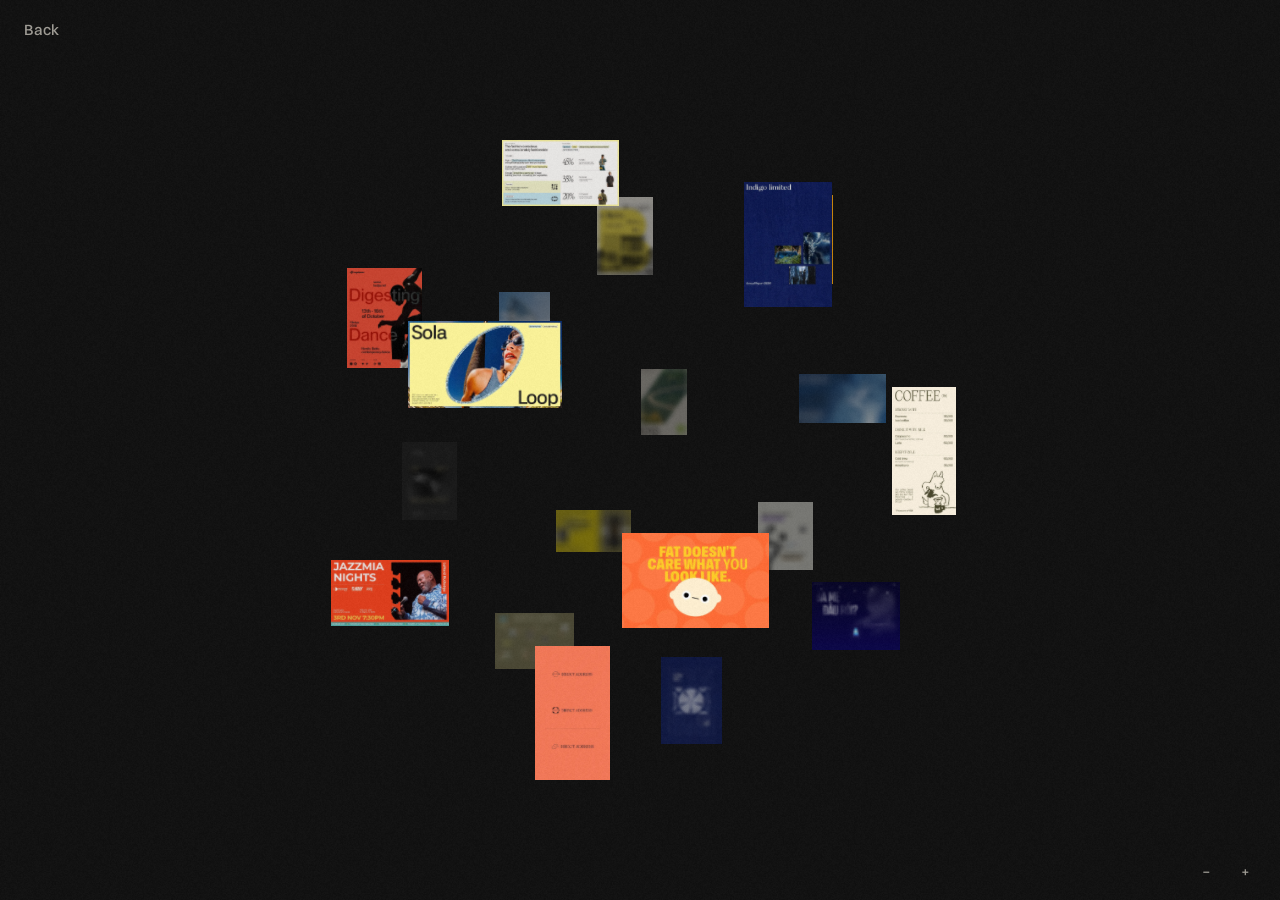
<file: play.html>
<!doctype html>
<html lang="vi"><head><meta charset="utf-8">
<meta name="viewport" content="width=device-width,initial-scale=1,viewport-fit=cover">
<title>Play around — Way</title>
<meta name="description" content="Ý tưởng và những shot nghịch của Way.">
<link rel="stylesheet" href="assets/css/play.css?v=6">
<style>html,body{height:100%;margin:0;overflow:hidden;background:#101010}</style>
</head><body>
<!-- Standalone page. On the home page the same module is mounted over the home by assets/js/wipe.js (transition). -->
<div id="wayPlay"></div>
<script src="data/play.js"></script>
<script src="assets/js/play.js?v=6"></script>
<script>WayPlay.mount(document.getElementById("wayPlay"),{standalone:true});</script>
</body></html>
</file>
<file: assets/css/play.css>
/* Playground (assets/js/play.js). Everything lives under #wayPlay so it can sit on top of the home page. */
@font-face{font-family:"Switzer";font-weight:500;font-style:normal;font-display:swap;src:url(../fonts/Switzer-Medium.woff2) format("woff2")}
@font-face{font-family:"Switzer";font-weight:400;font-style:normal;font-display:swap;src:url(../fonts/Switzer-Regular.woff2) format("woff2")}
#wayPlay{position:fixed;top:0;bottom:0;left:0;width:100vw;z-index:2147482000;visibility:hidden;overflow:hidden;background:#101010;color:#fffaee;font:500 15px/1.3 "Switzer",system-ui,sans-serif;overscroll-behavior:none;-webkit-tap-highlight-color:transparent}
#wayPlay.on{visibility:visible}
/* noise: on the home page the home's own .grain layer stays on top of everything; this one is only for play.html opened on its own */
#wayPlay.solo::after{content:"";position:absolute;inset:0;z-index:6;pointer-events:none;opacity:.022;background:url(../img/noise.png) repeat;background-size:14.55vw 14.55vw}
#wayPlay *{box-sizing:border-box;margin:0}
#wayPlay .wp-gl{position:absolute;inset:0;width:100%;height:100%;display:block;touch-action:none;cursor:grab}
#wayPlay .wp-gl.drag{cursor:grabbing}#wayPlay .wp-gl.hov{cursor:pointer}
#wayPlay .wp-bar{position:absolute;left:0;right:0;display:flex;justify-content:space-between;align-items:center;gap:16px;padding:20px 24px;z-index:5;pointer-events:none;opacity:0;transition:opacity .5s .35s}
#wayPlay.on .wp-bar{opacity:1}
#wayPlay .wp-bar a,#wayPlay .wp-bar button{pointer-events:auto;color:inherit;text-decoration:none;background:none;border:0;font:inherit;cursor:pointer;opacity:.6;transition:opacity .2s}
#wayPlay .wp-bar a:hover,#wayPlay .wp-bar button:hover{opacity:1}
#wayPlay .wp-top{top:0}
#wayPlay .wp-bot{bottom:0;padding-bottom:calc(18px + env(safe-area-inset-bottom,0px))}
#wayPlay .wp-cap{display:none;opacity:.85}
#wayPlay .wp-zoom{display:flex;gap:18px;margin-left:auto}
@media (hover:none){#wayPlay .wp-cap{display:block}}   /* touch devices keep the page label */
#wayPlay .wp-fb{position:absolute;inset:0;overflow:auto;padding:64px 20px;display:grid;grid-template-columns:repeat(auto-fill,minmax(140px,1fr));gap:12px;align-content:start}
#wayPlay .wp-fb img{width:100%;display:block}
#wayPlay .wp-lb{position:absolute;inset:0;z-index:20;background:rgba(16,16,16,0);display:none;cursor:zoom-out;transition:background .5s}
#wayPlay .wp-lb.on{display:block}#wayPlay .wp-lb.in{background:rgba(16,16,16,.9)}
#wayPlay .wp-lbimg{position:absolute;left:0;top:0;transform-origin:0 0;object-fit:cover;background:#1e1e1e;transition:transform .6s cubic-bezier(.16,.84,.3,1),opacity .5s}
/* Headline + body of the opened shot: Switzer Medium 14 / 1.28 / -1.5%, centred, max 600px (Figma "Play around"). Scrambled in by play.js */
#wayPlay .wp-lbcap{position:absolute;left:50%;bottom:18px;transform:translateX(-50%);width:min(600px,calc(100% - 48px));text-align:center;font-weight:500;font-size:14px;line-height:1.28;letter-spacing:-.21px;word-break:break-word;opacity:0;transition:opacity .25s;pointer-events:none}
#wayPlay .wp-lbcap>b{display:block;font-weight:500;color:#fffaee;--c:#fffaee}
#wayPlay .wp-lbcap>span{display:block;color:rgba(255,250,238,.4);--c:rgba(255,250,238,.4);white-space:pre-line}
#wayPlay .wp-sc{position:relative;color:transparent}
#wayPlay .wp-sc::after{content:attr(data-s);position:absolute;left:0;top:0;width:100%;text-align:center;color:var(--c)}
#wayPlay .wp-lb.in .wp-lbcap{opacity:1}
/* Gallery (a shot with extra images, play.js): the main image is .wp-lbimg, the others are .wp-gimg. Position, scale and opacity are set by play.js on every frame.
   .wp-close is the "close" label that follows the mouse outside the images, the same as .close-label of the project pop-up on the home page: 1.4rem of the site's fluid root size (that formula is repeated here because play.html has no style.css), line-height 1.28, letter-spacing -.015em, beige; not shown on touch screens. */
#wayPlay .wp-lbimg,#wayPlay .wp-gimg{-webkit-user-drag:none;user-select:none}
#wayPlay .wp-gimg{position:absolute;left:0;top:0;transform-origin:0 0;will-change:transform;object-fit:cover;background:#1e1e1e;opacity:0;cursor:pointer}
#wayPlay .wp-gcv{position:absolute;left:0;top:0;transform-origin:0 0;will-change:transform;pointer-events:none;display:none}   /* the grid-split (pixel mosaic) layer of an image beside the main one */
#wayPlay .wp-lb.gal{cursor:grab;touch-action:none;-webkit-user-select:none;user-select:none}   /* dragging must not highlight the text below */
#wayPlay .wp-lb.gal.drag{cursor:grabbing}
#wayPlay .wp-lb.gal .wp-lbimg{cursor:inherit}
#wayPlay .wp-lb.gal.nocur{cursor:none}
#wayPlay .wp-lbcap{z-index:40}
#wayPlay .wp-close{position:absolute;left:0;top:0;z-index:60;pointer-events:none;color:#fffaee;--c:#fffaee;font:500 calc(min(100vw / 151.2, 10px + (100vw - 1512px) * .45 / 151.2) * 1.4)/1.28 "Switzer",ui-sans-serif,system-ui,sans-serif;letter-spacing:-.015em;white-space:nowrap;opacity:0;transition:opacity .15s;will-change:transform}
@media (hover:none){#wayPlay .wp-close{display:none}}
@media (prefers-reduced-motion:reduce){#wayPlay .wp-lbimg{transition-duration:.01s}}
</file>
